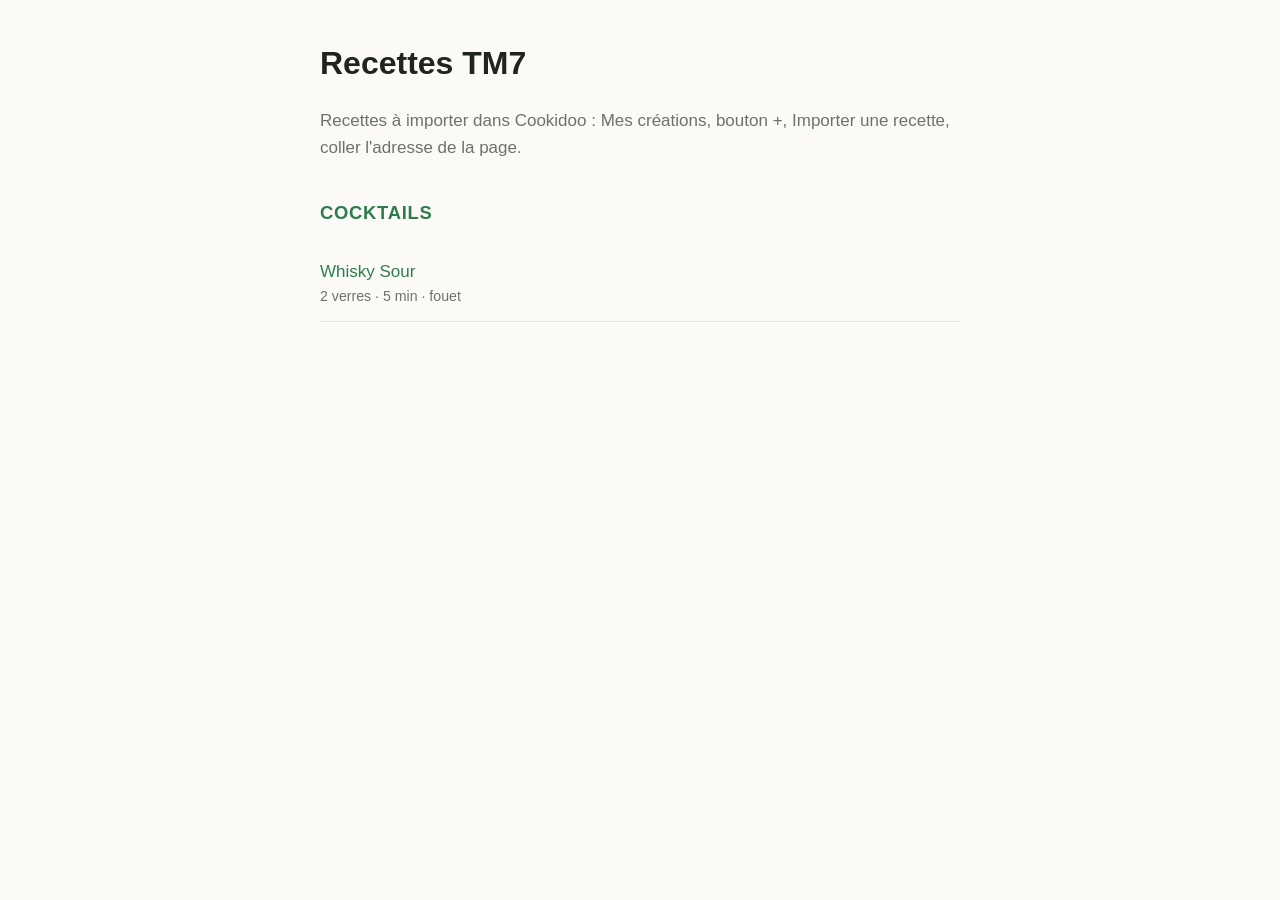
<file: index.html>
<!DOCTYPE html>
<html lang="fr">
<head>
<meta charset="utf-8">
<meta name="viewport" content="width=device-width, initial-scale=1">
<title>Recettes Thermomix TM7</title>
<meta name="robots" content="noindex">
<link rel="stylesheet" href="style.css">
</head>
<body>
<main>
  <h1>Recettes TM7</h1>
  <p class="meta">Recettes à importer dans Cookidoo : Mes créations, bouton +, Importer une recette, coller l'adresse de la page.</p>

  <h2>Cocktails</h2>
  <ul class="list">
    <li><a href="whisky-sour/">Whisky Sour</a><small>2 verres · 5 min · fouet</small></li>
  </ul>
</main>
</body>
</html>
</file>
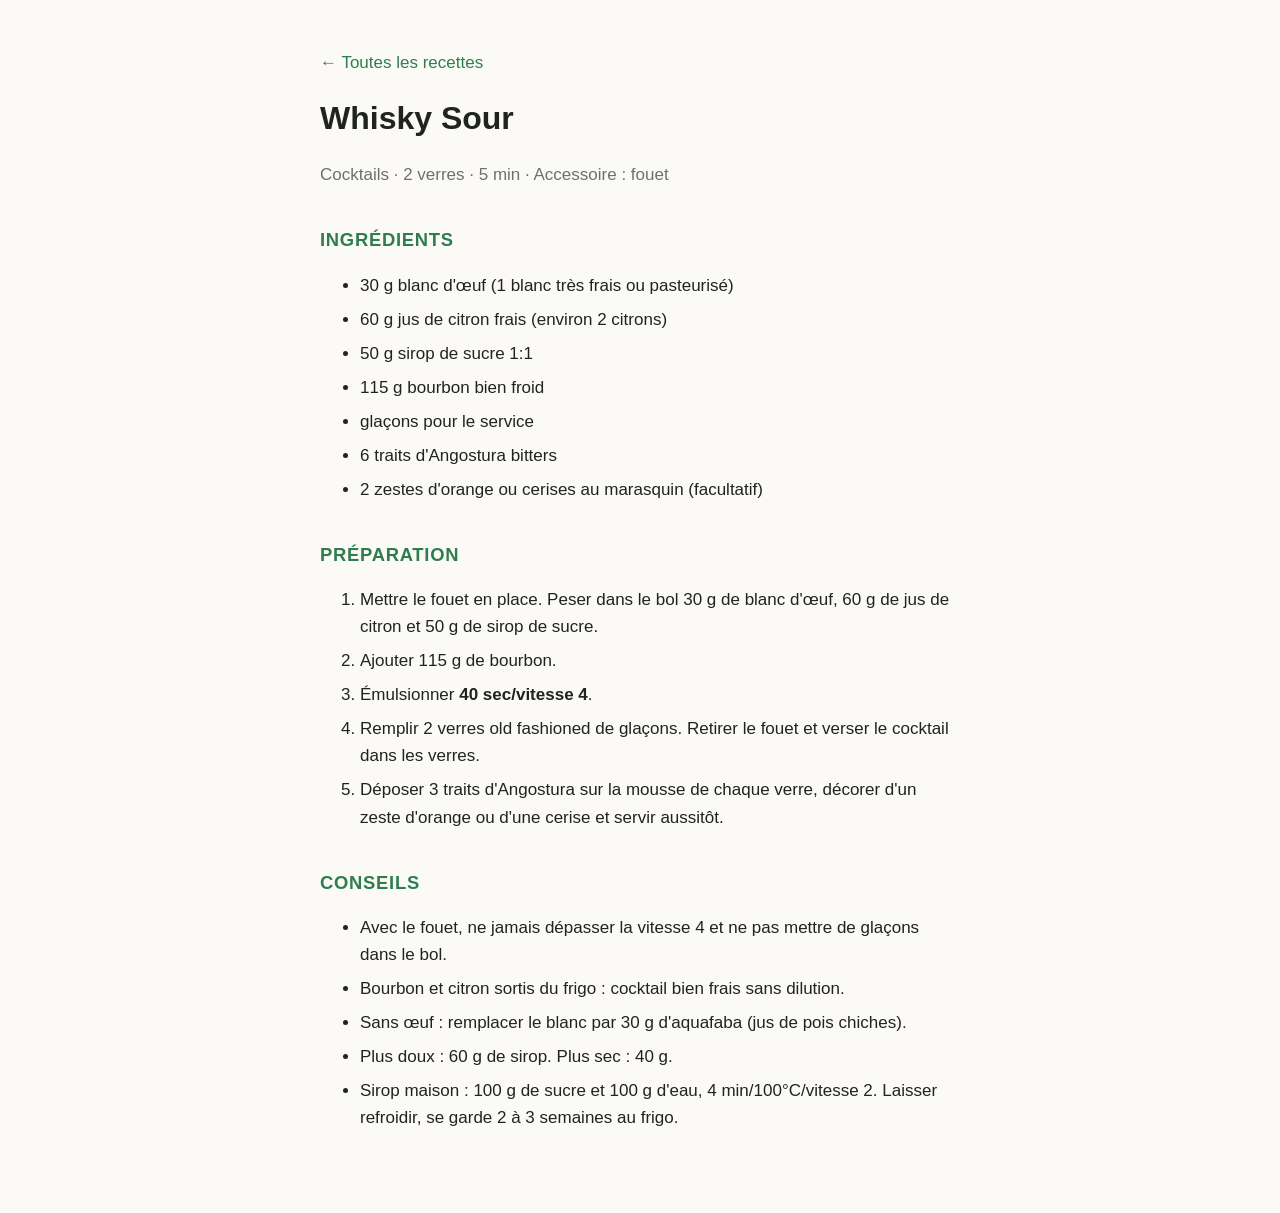
<file: whisky-sour/index.html>
<!DOCTYPE html>
<html lang="fr">
<head>
<meta charset="utf-8">
<meta name="viewport" content="width=device-width, initial-scale=1">
<title>Whisky Sour (Thermomix TM7)</title>
<meta name="description" content="Whisky sour pour 2 verres au Thermomix TM7, émulsionné au fouet.">
<script type="application/ld+json">
{
  "@context": "https://schema.org",
  "@type": "Recipe",
  "name": "Whisky Sour",
  "description": "Whisky sour classique pour 2 verres, émulsionné au fouet du Thermomix TM7 pour une belle mousse.",
  "author": {"@type": "Person", "name": "Jordan"},
  "datePublished": "2026-10-30",
  "recipeCategory": "Cocktails",
  "recipeCuisine": "Américaine",
  "keywords": "cocktail, whisky sour, bourbon, Thermomix, TM7",
  "recipeYield": "2 verres",
  "prepTime": "PT5M",
  "totalTime": "PT5M",
  "tool": ["Fouet Thermomix"],
  "recipeIngredient": [
    "30 g blanc d'œuf (1 blanc très frais ou pasteurisé)",
    "60 g jus de citron frais (environ 2 citrons)",
    "50 g sirop de sucre 1:1",
    "115 g bourbon bien froid",
    "glaçons pour le service",
    "6 traits d'Angostura bitters",
    "2 zestes d'orange ou cerises au marasquin (facultatif)"
  ],
  "recipeInstructions": [
    {"@type": "HowToStep", "position": 1, "text": "Mettre le fouet en place. Peser dans le bol 30 g de blanc d'œuf, 60 g de jus de citron et 50 g de sirop de sucre."},
    {"@type": "HowToStep", "position": 2, "text": "Ajouter 115 g de bourbon."},
    {"@type": "HowToStep", "position": 3, "text": "Émulsionner 40 sec/vitesse 4."},
    {"@type": "HowToStep", "position": 4, "text": "Remplir 2 verres old fashioned de glaçons. Retirer le fouet et verser le cocktail dans les verres."},
    {"@type": "HowToStep", "position": 5, "text": "Déposer 3 traits d'Angostura sur la mousse de chaque verre, décorer d'un zeste d'orange ou d'une cerise et servir aussitôt."}
  ]
}
</script>
<link rel="stylesheet" href="../style.css">
</head>
<body>
<main>
  <p class="back"><a href="../">← Toutes les recettes</a></p>
  <h1>Whisky Sour</h1>
  <p class="meta">Cocktails · 2 verres · 5 min · Accessoire : fouet</p>

  <h2>Ingrédients</h2>
  <ul>
    <li>30 g blanc d'œuf (1 blanc très frais ou pasteurisé)</li>
    <li>60 g jus de citron frais (environ 2 citrons)</li>
    <li>50 g sirop de sucre 1:1</li>
    <li>115 g bourbon bien froid</li>
    <li>glaçons pour le service</li>
    <li>6 traits d'Angostura bitters</li>
    <li>2 zestes d'orange ou cerises au marasquin (facultatif)</li>
  </ul>

  <h2>Préparation</h2>
  <ol>
    <li>Mettre le fouet en place. Peser dans le bol 30 g de blanc d'œuf, 60 g de jus de citron et 50 g de sirop de sucre.</li>
    <li>Ajouter 115 g de bourbon.</li>
    <li>Émulsionner <strong>40 sec/vitesse 4</strong>.</li>
    <li>Remplir 2 verres old fashioned de glaçons. Retirer le fouet et verser le cocktail dans les verres.</li>
    <li>Déposer 3 traits d'Angostura sur la mousse de chaque verre, décorer d'un zeste d'orange ou d'une cerise et servir aussitôt.</li>
  </ol>

  <h2>Conseils</h2>
  <ul>
    <li>Avec le fouet, ne jamais dépasser la vitesse 4 et ne pas mettre de glaçons dans le bol.</li>
    <li>Bourbon et citron sortis du frigo : cocktail bien frais sans dilution.</li>
    <li>Sans œuf : remplacer le blanc par 30 g d'aquafaba (jus de pois chiches).</li>
    <li>Plus doux : 60 g de sirop. Plus sec : 40 g.</li>
    <li>Sirop maison : 100 g de sucre et 100 g d'eau, 4 min/100°C/vitesse 2. Laisser refroidir, se garde 2 à 3 semaines au frigo.</li>
  </ul>
</main>
</body>
</html>
</file>
<file: style.css>
:root { --fg:#1f2421; --muted:#6b726d; --accent:#2f7d4f; --bg:#fbfaf7; }
* { box-sizing:border-box; }
body { margin:0; background:var(--bg); color:var(--fg); font:17px/1.6 -apple-system, "Segoe UI", Roboto, sans-serif; }
main { max-width:680px; margin:0 auto; padding:32px 20px 64px; }
h1 { font-size:2rem; margin:.2em 0; }
h2 { font-size:1.15rem; margin-top:2em; color:var(--accent); text-transform:uppercase; letter-spacing:.04em; }
.meta, .back { color:var(--muted); }
a { color:var(--accent); text-decoration:none; }
ol li, ul li { margin:.4em 0; }
.list { list-style:none; padding:0; }
.list li { border-bottom:1px solid #e6e3dc; padding:.8em 0; }
.list small { display:block; color:var(--muted); }
</file>
